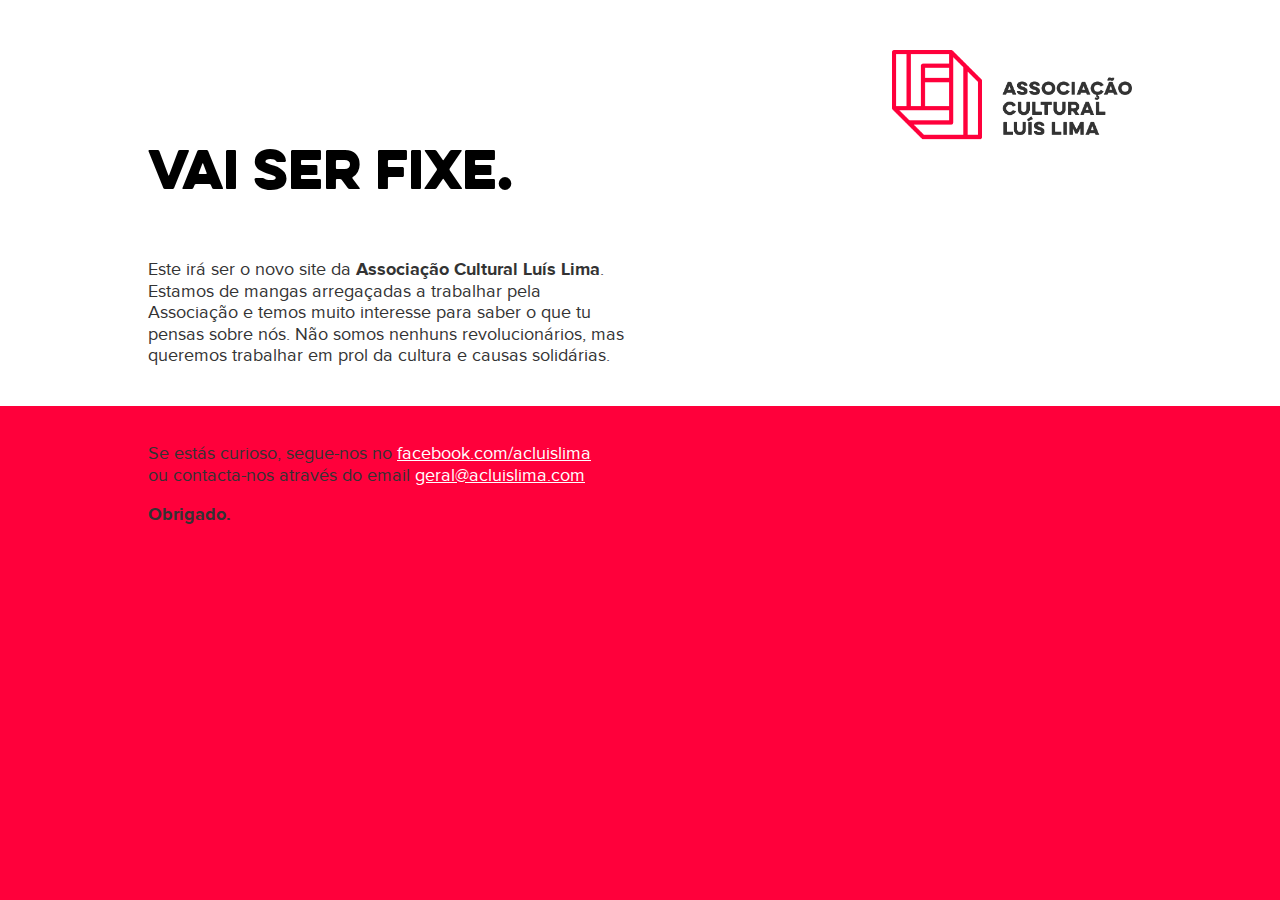
<file: index.html>
<!doctype html>
<html>
	<head>
    	<meta charset="utf-8">
        <meta name="viewport" content="width=device-width, initial-scale=1">
    	<title>Associação Cultural Luis Lima</title>
        <link rel="shortcut icon" href="img/favicon.ico" type="image/x-icon">
        <link rel="icon" href="img/favicon.ico" type="image/x-icon">
        <link rel="stylesheet" type="text/css" href="css/estilos.css">
        <script src="js/analytics.js"></script>
    </head>
    <body>
    	<div id="white-bckgrd">
            <div class="conteudo">
                <img id="logo" src="img/logo.png" width="240" height="90">
                <h1>VAI SER FIXE.</h1>
                <p>Este irá ser o novo site da <strong>Associação Cultural Luís Lima</strong>. Estamos de mangas arregaçadas a trabalhar pela Associação e temos muito interesse para saber o que tu pensas sobre nós. Não somos nenhuns revolucionários, mas queremos trabalhar em prol da cultura e causas solidárias.</p>
            </div>
        </div>
        <div class="conteudo"> 
            <p>Se estás curioso, segue-nos no <a href="http://facebook.com/acluislima" target="_blank">facebook.com/acluislima</a><br>ou contacta-nos através do email <a href="mailto:geral@acluislima.com">geral@acluislima.com</a></p>
            <p><strong>Obrigado.</strong></p>
        </div>
    </body>
</html>
</file>
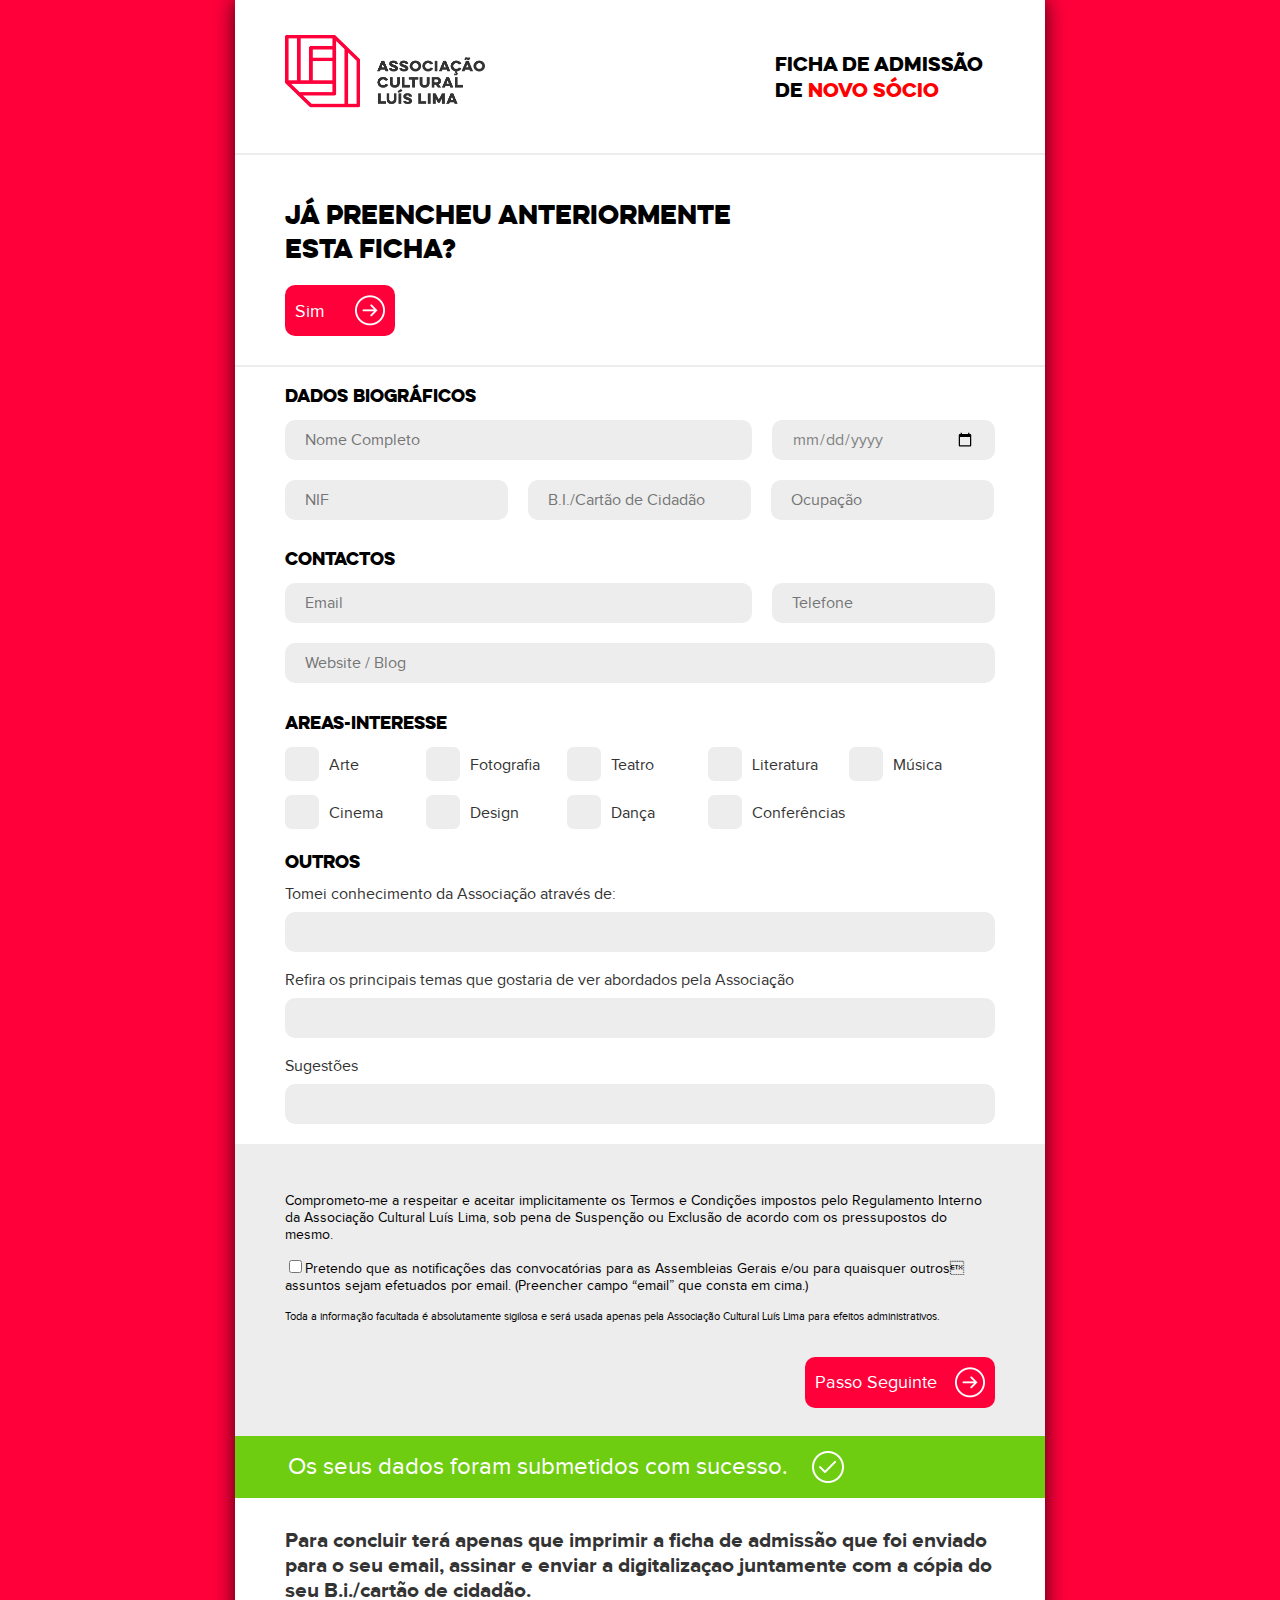
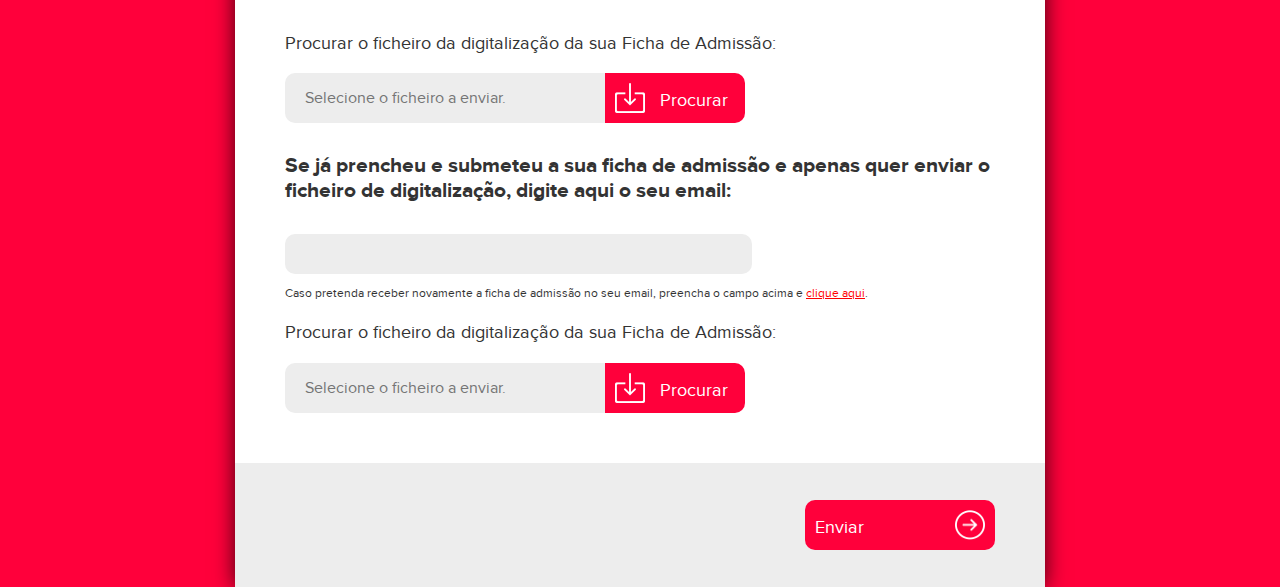
<file: adesao.html>
<doctype html>
<html>
    <head>
        <meta charset="utf-8">
        <title>Novo Sócio - Associação Cultural Luis Lima</title>
        <link rel="stylesheet" type="text/css" href="css/adesao.css">
        <script type="text/javascript" src="js/analytics.js"></script>
        <script type="text/javascript" src="js/jquery.js"></script>
        <script type="text/javascript" src="js/adesao.js"></script>
    </head>
    <body>
		<div id="formulario">
            <p id="ficha">ficha de admissão de <span style="color:red">novo sócio</span></p>
            <img src="img/logo.png" width="200" height="73" alt="AC Luis Lima">
            <div id="passo1">
                <div id="passo-seguinte">
                    <h1>Já preencheu anteriormente<br/>esta ficha?</h1>
                    <div class="botao little">
                        <p>Sim</p>
                        <img src="img/forward.png" width="30" height="31">
                    </div>
                </div>
                <h1>dados biográficos</h1>
                <input type="text" name="nome" id="nome" placeholder="Nome Completo" required>
                <input type="date" name="data-nascimento" id="data-nascimento" placeholder="Data de Nascimento" required>
                <input type="text" name="nif" id="nif" placeholder="NIF" required>
                <input type="text" name="bi" id="num-bi" placeholder="B.I./Cartão de Cidadão" required>
                <input type="text" name="ocupacao" id="ocupacao" placeholder="Ocupação">
                <h1>contactos</h1>
                <input type="email" name="email" id="email" placeholder="Email" required>
                <input type="tel" name="telefone" id="telefone" placeholder="Telefone" required>
                <input type="text" name="site" id="site" placeholder="Website / Blog">
                <h1>areas-interesse</h1>
                <div class="interesse"><div class="checkbox"></div><p>arte</p></div>
                <div class="interesse"><div class="checkbox"></div><p>fotografia</p></div>
                <div class="interesse"><div class="checkbox"></div><p>teatro</p></div>
                <div class="interesse"><div class="checkbox"></div><p>literatura</p></div>
                <div class="interesse"><div class="checkbox"></div><p>música</p></div>
                <div class="interesse"><div class="checkbox"></div><p>cinema</p></div>
                <div class="interesse"><div class="checkbox"></div><p>design</p></div>
                <div class="interesse"><div class="checkbox"></div><p>dança</p></div>
                <div class="interesse"><div class="checkbox"></div><p>conferências</p></div>
                <h1>outros</h1>
                <h2>Tomei conhecimento da Associação através de:</h2>
                <input type="text" name="conhecimento" id="conhecimento">
                <h2>Refira os principais temas que gostaria de ver abordados pela Associação</h2>
                <input type="text" name="temas" id="temas">
                <h2>Sugestões</h2>
                <input type="text" name="sugestoes" id="sugestoes">
                <div id="confirmacao">
                    <p>Comprometo-me a respeitar e aceitar implicitamente os Termos e Condições impostos pelo Regulamento Interno da Associação Cultural Luís Lima, sob pena de Suspenção ou Exclusão de acordo com os pressupostos do mesmo.</p>
                    <p><input type="checkbox" id="confirmo" name="confirmou">Pretendo que as notificações das convocatórias para as Assembleias Gerais  e/ou para quaisquer outros	 assuntos sejam efetuados por email. (Preencher campo “email” que consta em cima.)</p>
                    <p class="small">Toda a informação facultada é absolutamente sigilosa e será usada apenas pela Associação Cultural Luís Lima para efeitos administrativos.</p>
                    <div class="botao">
                        <p>Passo Seguinte</p>
                        <img src="img/forward.png" width="30" height="31">
                    </div>
                </div>
            </div>            
            <div id="passo2">
                <div id="passo2-sucesso">
                	<table>
                    	<tr>
                        	<td><h1>Os seus dados foram submetidos com sucesso.</h1></td>
                        	<td><img src="img/success.png" width="32" height="32"></td>
                    	</tr>
                    </table>
                </div>
                <div id="passo3-from-form">
                    <h1 class="notransf">Para concluir terá apenas que imprimir a ficha de admissão que foi enviado para o seu email, assinar e enviar a digitalizaçao juntamente com a cópia do seu B.i./cartão de cidadão.</h1>
                    <p>Procurar o ficheiro da digitalização da sua Ficha de Admissão:</p>         
                    <input type="text" name="ficheiro" class="ficheiro-1" placeholder="Selecione o ficheiro a enviar." disabled>
                    <div class="botao partof">
                        <p>Procurar</p>
                        <img src="img/procurar-ico.png" width="30" height="30">
                    </div>
                </div>
                <div id="passo3-from-user">
                    <h1 class="notransf">Se já prencheu e submeteu a sua ficha de admissão e apenas quer enviar o ficheiro de digitalização, digite aqui o seu email:</h1>
                    <input type="email" name="email" id="email">
                    <p class="apontamento">Caso pretenda receber novamente a ficha de admissão no seu email, preencha o campo acima e <span>clique aqui</span>.</p>
                    <p>Procurar o ficheiro da digitalização da sua Ficha de Admissão:</p>
                    <input type="text" name="ficheiro" class="ficheiro-1" placeholder="Selecione o ficheiro a enviar." disabled>
                    <div class="botao partof">
                        <p>Procurar</p>
                        <img src="img/procurar-ico.png" width="30" height="30">
                    </div>
                </div>
                <div id="enviar">
                    <div class="botao">
                        <p>Enviar</p>
                        <img src="img/forward.png" width="30" height="30">
                    </div>
                </div>
            </div>
        </div>
    </body>
</html>
</file>
<file: css/estilos.css>
/* CSS Document */

@import url("fonts.css");

body { margin:0px; background-color:#ff003b; }

.conteudo { margin:0 auto; max-width:984px; padding:0 20px; }
.conteudo:nth-child(2) { padding-top:20px; }
#logo { float:right; margin-top:50px; }
#white-bckgrd { background-color:white; padding-bottom:20px }
h1 { font-family:"Eveleth Clean Regular"; font-size:50px; margin-top:205px; margin-bottom:50px; clear:both }
p { max-width:485px; font-family:"Proxima Nova Rg"; font-size:18px; line-height:120%; color:#333333; }
p:nth-child(4) { margin-top:70px; }
a { color:white; }

@media screen and (max-width:1024px)
{
	h1 { font-size:30px; }
	#logo { margin-bottom:50px; }
	p { max-width:none; font-size:14px }
	.conteudo:nth-child(2) p { font-size:12px }
}
</file>
<file: css/adesao.css>
/* CSS Document */

@import url("fonts.css");

body { margin:0px; background-color:#ff003b }
h1 { font-family:"Eveleth Clean Regular"; font-size:16px; }
h2 { color:#333333; font-family:"Proxima Nova Rg"; font-size:16px; margin:0px 0px 10px 0px; font-weight:400 }
input:focus:not(#confirmo), input:focus:not(.ficheiro-1)  { outline:none; border:solid 2px red; background-color:white; padding:18px 20px;  }
input:not(#confirmo) { height:10px; border:none; background-color:#ededed; border-radius:10px; padding:20px; font-family:"Proxima Nova Rg"; color:#818181; font-size:16px; margin-bottom:20px; }

.interesse { display:inline-block; width:137px; margin-bottom:10px; cursor:pointer; }
.interesse:nth-child(22) { width:150px }
.interesse * { display:inline-block; vertical-align:text-top; float:left; text-transform:capitalize }
.interesse p { margin:10px 0 0 10px; font-family:"Proxima Nova Rg"; font-size:16px; color:#333333 }
.checkbox { width:34px; height:34px; background-image:url(../img/checkbox.png); background-position:0px 0px }
.botao { float:right; background-color:#ff003b; border-radius:10px; padding:10px; min-width:170px; display:inline-block; cursor:pointer; color:white; font-family:"Proxima Nova Rg"; font-size:18px }
.botao p { margin:0px !important; padding:0px !important; margin-top:8px !important; display:inline-block; }
.botao img { margin:0px !important; padding:0px; float:right } 
.small { font-size:11px; }
.little { min-width:90px; float:left !important; }
.botao:hover { box-shadow:0px 0px 7px rgba(0,0,0,0.5); }

#formulario { background-color:white;  max-width:710px; padding:35px 50px 0px 50px; margin:0 auto; box-shadow:0px 0px 20px rgba(0,0,0,0.75); }
#formulario img { margin-bottom:45px }
#site { width:710px; }
#nome { width: 467px; margin-right: 16px; }
#data-nascimento, #num-bi, #ocupacao, #telefone, #nif { width:223px; } 
#num-bi { margin-left:16px; margin-right:16px; }
#email { width: 467px; margin-right: 16px; }
#conhecimento, #temas, #sugestoes { width:710px }
#ficha { font-family:"Eveleth Clean Regular"; font-size:18px; width:220px; float:right; vertical-align:top }
#confirmacao { background-color:ededed; max-width:710px; padding:35px 50px; margin:0 auto; line-height:120% }
#confirmacao { font-family:"Proxima Nova Rg"; font-size:14px; margin:0px -50px 0px -50px; height:220px; }   
#passo-seguinte { height: 150px; border-top: solid 2px #ededed; border-bottom: solid 2px #ededed; padding: 30px 50px; margin: 0 -50px; margin-bottom:20px; } 
#passo-seguinte h1 { font-size:24px; }
#confirmacao .botao { margin-top:20px; }

#passo2-sucesso {  max-width:710px; background-color:#6ecd11; padding:12px 50px; margin:0 auto; line-height:120%; margin: 0px -50px 0px -50px; }
#passo2-sucesso h1 { margin:0px;  padding:0px; font-family: "Proxima Nova Rg"; font-size: 24px; font-weight:lighter; color:white; display:inline; }
#passo2-sucesso img { margin:0px; padding:0px; display:inline; margin-left:20px; }
#passo2 { border-top: solid 2px #ededed; max-width:710px; padding: 0px 50px 20px 50px; margin:0 auto; line-height:120%; margin: 0px -50px 0px -50px;  }

#passo2 { font-family: "Proxima Nova Rg"; font-size: 18px; color:#333333; }
#enviar {  max-width:710px; background-color:#ededed; padding:12px 50px; margin:0 auto; line-height:120%; margin: 50px -50px -20px -50px; height:100px; }
#enviar .botao { vertical-align:middle; margin-top:25px; }
.apontamento { margin:0px; font-size:12px; margin-top:-10px; }
.apontamento span { color:red; text-decoration:underline; cursor:pointer }
.notransf { text-transform:none; font-family:"Proxima Nova Rg"; margin:30px auto; font-size:21px; color:#333333; line-height:120%; }
.partof { min-width:120px; border-bottom-left-radius: 0px !important; border-top-left-radius: 0px !important; float: none; vertical-align: bottom; margin-left:-5px; }
.partof p { float:right !important; padding-right: 7px !important; }
.partof img { float:left !important }
.ficheiro-1 { width:320px; border-bottom-right-radius:0px !important; border-top-right-radius:0px !important; margin:0px !important; height:50px !important; }
</file>
